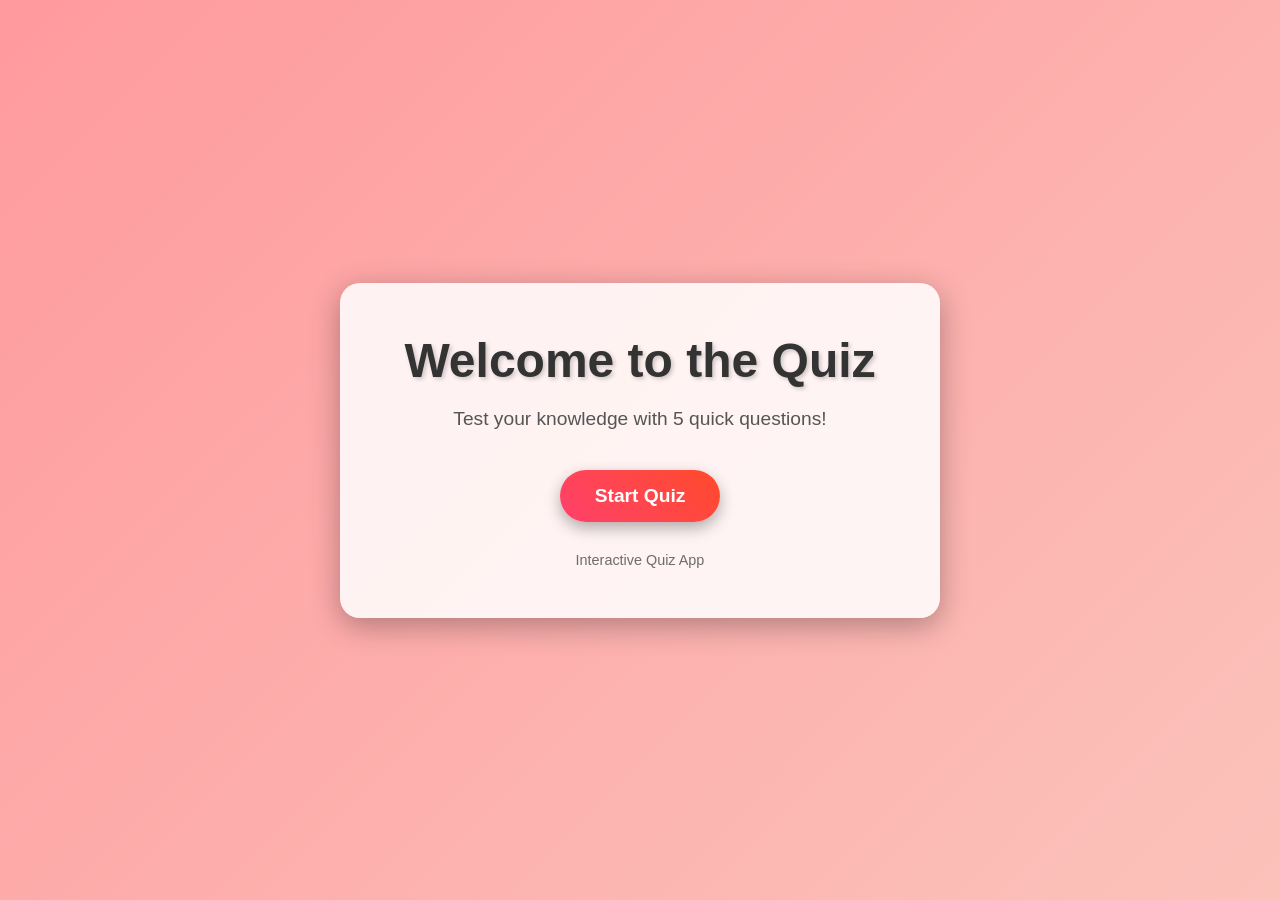
<file: index.html>
<!DOCTYPE html>
<html lang="en">
<head>
  <meta charset="UTF-8">
  <title>Quiz App - Start</title>
  <style>
    /* Full screen setup */
    * {
      box-sizing: border-box;
      margin: 0;
      padding: 0;
      font-family: 'Arial', sans-serif;
    }

    body, html {
      height: 100%;
      width: 100%;
      background: linear-gradient(135deg, #ff9a9e, #fad0c4, #a18cd1, #fbc2eb);
      background-size: 400% 400%;
      animation: gradientBG 15s ease infinite;
      display: flex;
      justify-content: center;
      align-items: center;
    }

    @keyframes gradientBG {
      0% {background-position: 0% 50%;}
      50% {background-position: 100% 50%;}
      100% {background-position: 0% 50%;}
    }

    .container {
      text-align: center;
      padding: 50px;
      background: rgba(255, 255, 255, 0.85);
      border-radius: 20px;
      box-shadow: 0 8px 30px rgba(0,0,0,0.3);
      width: 90%;
      max-width: 600px;
      animation: fadeIn 1s ease forwards;
    }

    @keyframes fadeIn {
      from {opacity: 0; transform: scale(0.8);}
      to {opacity: 1; transform: scale(1);}
    }

    h1 {
      font-size: 3rem;
      color: #333;
      margin-bottom: 20px;
      text-shadow: 2px 2px 4px rgba(0,0,0,0.2);
    }

    p {
      font-size: 1.2rem;
      margin-bottom: 40px;
      color: #555;
    }

    .btn-primary {
      padding: 15px 35px;
      font-size: 1.2rem;
      font-weight: bold;
      color: white;
      background: linear-gradient(45deg, #ff416c, #ff4b2b);
      border: none;
      border-radius: 50px;
      cursor: pointer;
      transition: all 0.3s ease;
      box-shadow: 0 6px 15px rgba(0,0,0,0.3);
    }

    .btn-primary:hover {
      transform: translateY(-3px);
      box-shadow: 0 8px 20px rgba(0,0,0,0.4);
      background: linear-gradient(45deg, #ff4b2b, #ff416c);
    }

    footer {
      margin-top: 30px;
      font-size: 0.9rem;
      color: #333;
      opacity: 0.7;
    }

    @media(max-width: 600px) {
      h1 { font-size: 2.2rem; }
      p { font-size: 1rem; }
      .btn-primary { font-size: 1rem; padding: 12px 25px; }
    }
  </style>
</head>
<body>
  <div class="container">
    <h1>Welcome to the Quiz</h1>
    <p>Test your knowledge with 5 quick questions!</p>
    <button class="btn-primary" onclick="window.location.href='q1.html'">Start Quiz</button>
    <footer>Interactive Quiz App</footer>
  </div>
</body>
</html>
</file>
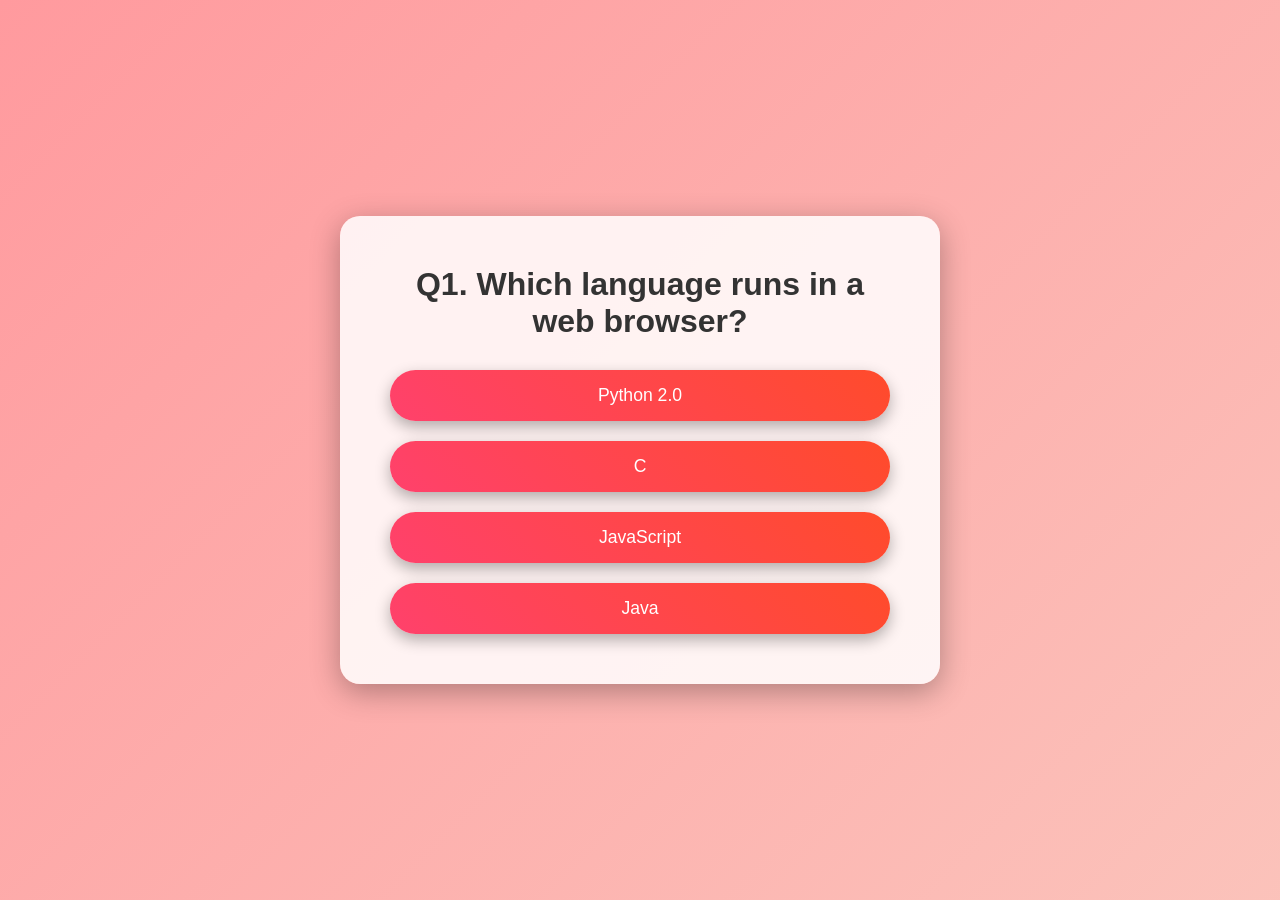
<file: q1.html>
<!DOCTYPE html>
<html lang="en">
<head>
  <meta charset="UTF-8">
  <title>Question 1</title>
  <style>
    *{box-sizing:border-box;margin:0;padding:0;font-family:Arial,sans-serif;}
    body, html {height:100%;width:100%;background:linear-gradient(135deg,#ff9a9e,#fad0c4,#a18cd1,#fbc2eb);background-size:400% 400%;animation:gradientBG 15s ease infinite;display:flex;justify-content:center;align-items:center;}
    @keyframes gradientBG{0%{background-position:0% 50%;}50%{background-position:100% 50%;}100%{background-position:0% 50%;}}
    .container{text-align:center;padding:50px;background:rgba(255,255,255,0.85);border-radius:20px;box-shadow:0 8px 30px rgba(0,0,0,0.3);width:90%;max-width:600px;animation:fadeIn 1s ease forwards;}
    @keyframes fadeIn{from{opacity:0;transform:scale(0.8);}to{opacity:1;transform:scale(1);}}
    h2{font-size:2rem;margin-bottom:30px;color:#333;}
    .options{display:flex;flex-direction:column;gap:20px;}
    .options button{padding:15px;font-size:1.1rem;border:none;border-radius:50px;cursor:pointer;transition:all 0.3s ease;background:linear-gradient(45deg,#ff416c,#ff4b2b);color:white;box-shadow:0 6px 15px rgba(0,0,0,0.3);}
    .options button:hover{transform:translateY(-3px);box-shadow:0 8px 20px rgba(0,0,0,0.4);background:linear-gradient(45deg,#ff4b2b,#ff416c);}
    .correct{background-color:#4CAF50 !important;border:2px solid #388E3C;}
    .wrong{background-color:#f44336 !important;border:2px solid #c62828;}
    @media(max-width:600px){h2{font-size:1.6rem;}.options button{font-size:1rem;padding:12px;}}
  </style>
  <script>
    function saveAnswer(qNo, answer, nextPage, btn){
      const correctAnswers={1:"JavaScript",2:"Cascading Style Sheets",3:"<script>",4:"Sun Microsystems",5:"<ul>"};
      const correct=correctAnswers[qNo];
      localStorage.setItem("question"+qNo,answer);
      document.querySelectorAll(".options button").forEach(b=>b.classList.remove("correct","wrong"));
      if(answer===correct) btn.classList.add("correct"); else btn.classList.add("wrong");
      setTimeout(()=>{window.location.href=nextPage;},600);
    }
  </script>
</head>
<body>
  <div class="container">
    <h2>Q1. Which language runs in a web browser?</h2>
    <div class="options">
      <button onclick="saveAnswer(1,'Python','q2.html',this)">Python 2.0</button>
      <button onclick="saveAnswer(1,'C','q2.html',this)">C</button>
      <button onclick="saveAnswer(1,'JavaScript','q2.html',this)">JavaScript</button>
      <button onclick="saveAnswer(1,'Java','q2.html',this)">Java</button>
    </div>
  </div>
</body>
</html>
</file>
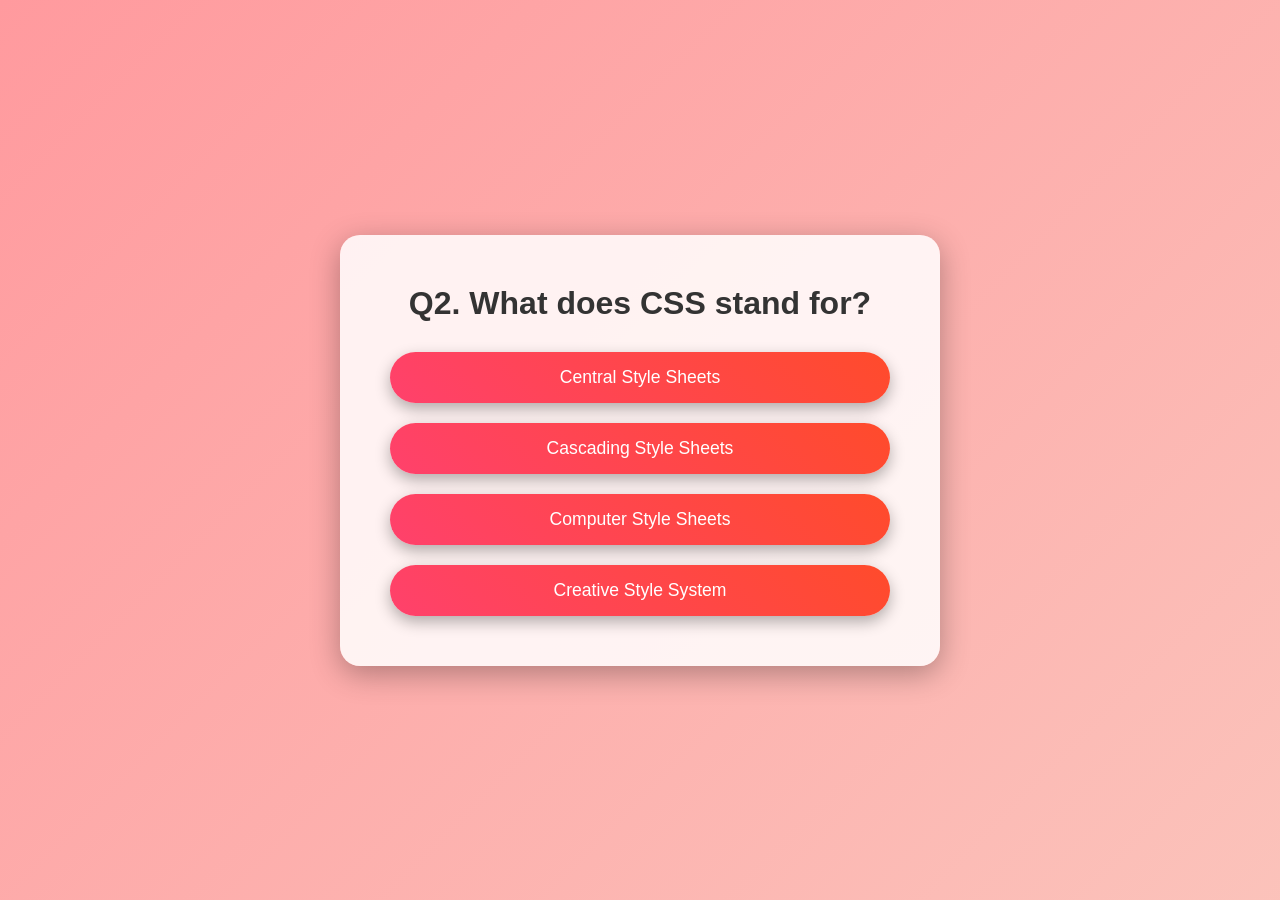
<file: q2.html>
<!DOCTYPE html>
<html lang="en">
<head>
  <meta charset="UTF-8">
  <title>Question 2</title>
  <style>
    /* same styles as q1.html */
    *{box-sizing:border-box;margin:0;padding:0;font-family:Arial,sans-serif;}
    body, html {height:100%;width:100%;background:linear-gradient(135deg,#ff9a9e,#fad0c4,#a18cd1,#fbc2eb);background-size:400% 400%;animation:gradientBG 15s ease infinite;display:flex;justify-content:center;align-items:center;}
    @keyframes gradientBG{0%{background-position:0% 50%;}50%{background-position:100% 50%;}100%{background-position:0% 50%;}}
    .container{text-align:center;padding:50px;background:rgba(255,255,255,0.85);border-radius:20px;box-shadow:0 8px 30px rgba(0,0,0,0.3);width:90%;max-width:600px;animation:fadeIn 1s ease forwards;}
    @keyframes fadeIn{from{opacity:0;transform:scale(0.8);}to{opacity:1;transform:scale(1);}}
    h2{font-size:2rem;margin-bottom:30px;color:#333;}
    .options{display:flex;flex-direction:column;gap:20px;}
    .options button{padding:15px;font-size:1.1rem;border:none;border-radius:50px;cursor:pointer;transition:all 0.3s ease;background:linear-gradient(45deg,#ff416c,#ff4b2b);color:white;box-shadow:0 6px 15px rgba(0,0,0,0.3);}
    .options button:hover{transform:translateY(-3px);box-shadow:0 8px 20px rgba(0,0,0,0.4);background:linear-gradient(45deg,#ff4b2b,#ff416c);}
    .correct{background-color:#4CAF50 !important;border:2px solid #388E3C;}
    .wrong{background-color:#f44336 !important;border:2px solid #c62828;}
    @media(max-width:600px){h2{font-size:1.6rem;}.options button{font-size:1rem;padding:12px;}}
  </style>
  <script>
    function saveAnswer(qNo, answer, nextPage, btn){
      const correctAnswers={1:"JavaScript",2:"Cascading Style Sheets",3:"<script>",4:"Sun Microsystems",5:"<ul>"};
      const correct=correctAnswers[qNo];
      localStorage.setItem("question"+qNo,answer);
      document.querySelectorAll(".options button").forEach(b=>b.classList.remove("correct","wrong"));
      if(answer===correct) btn.classList.add("correct"); else btn.classList.add("wrong");
      setTimeout(()=>{window.location.href=nextPage;},600);
    }
  </script>
</head>
<body>
  <div class="container">
    <h2>Q2. What does CSS stand for?</h2>
    <div class="options">
      <button onclick="saveAnswer(2,'Central Style Sheets','q3.html',this)">Central Style Sheets</button>
      <button onclick="saveAnswer(2,'Cascading Style Sheets','q3.html',this)">Cascading Style Sheets</button>
      <button onclick="saveAnswer(2,'Computer Style Sheets','q3.html',this)">Computer Style Sheets</button>
      <button onclick="saveAnswer(2,'Creative Style System','q3.html',this)">Creative Style System</button>
    </div>
  </div>
</body>
</html>
</file>
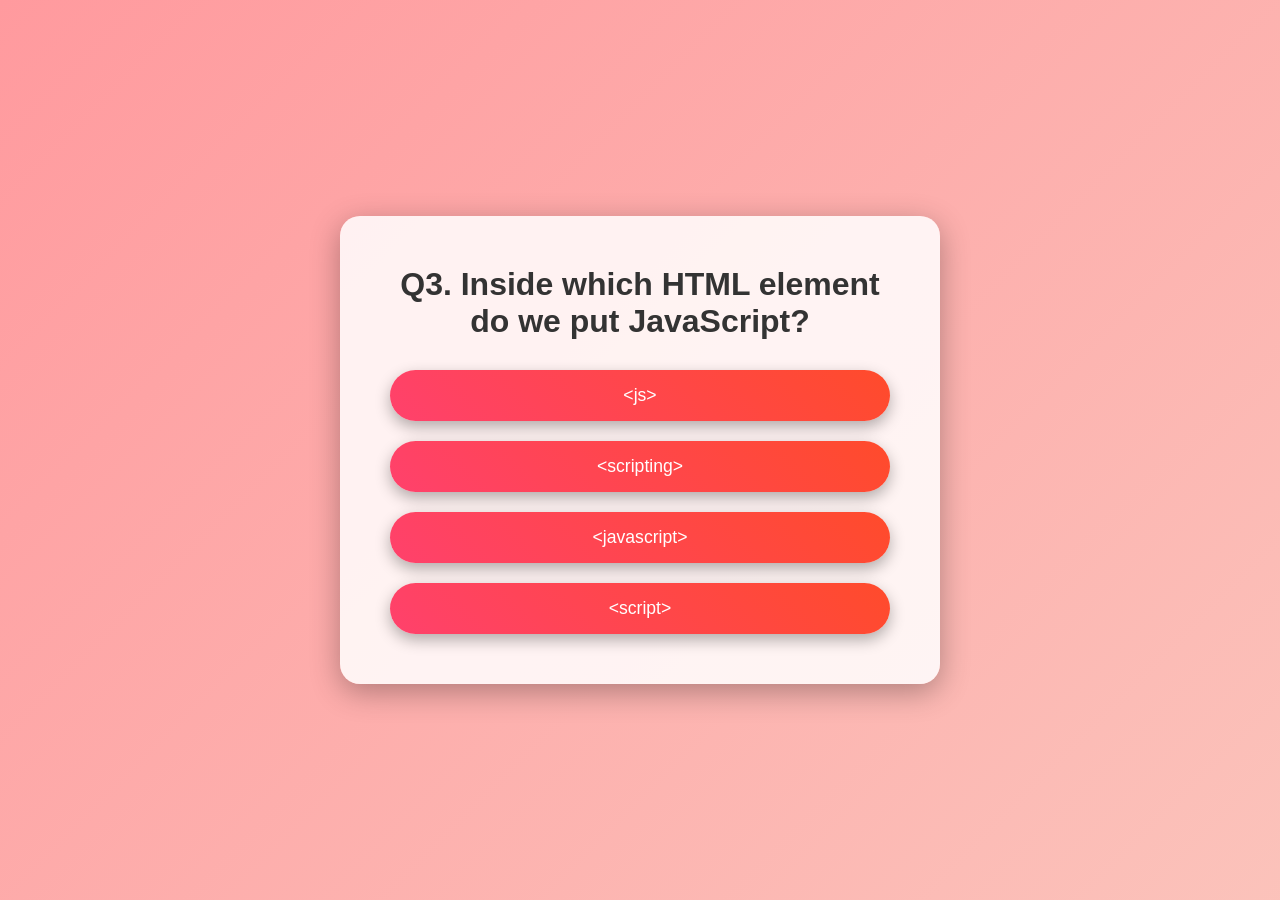
<file: q3.html>
<!DOCTYPE html>
<html lang="en">
<head>
  <meta charset="UTF-8">
  <title>Question 3</title>
  <style>
    *{box-sizing:border-box;margin:0;padding:0;font-family:Arial,sans-serif;}
    body, html {
      height:100%;
      width:100%;
      background: linear-gradient(135deg,#ff9a9e,#fad0c4,#a18cd1,#fbc2eb);
      background-size:400% 400%;
      animation: gradientBG 15s ease infinite;
      display:flex;
      justify-content:center;
      align-items:center;
    }
    @keyframes gradientBG{
      0%{background-position:0% 50%;}
      50%{background-position:100% 50%;}
      100%{background-position:0% 50%;}
    }
    .container{
      text-align:center;
      padding:50px;
      background:rgba(255,255,255,0.85);
      border-radius:20px;
      box-shadow:0 8px 30px rgba(0,0,0,0.3);
      width:90%;
      max-width:600px;
      animation:fadeIn 1s ease forwards;
    }
    @keyframes fadeIn{
      from{opacity:0; transform:scale(0.8);}
      to{opacity:1; transform:scale(1);}
    }
    h2{font-size:2rem;margin-bottom:30px;color:#333;}
    .options{display:flex;flex-direction:column;gap:20px;}
    .options button{
      padding:15px;
      font-size:1.1rem;
      border:none;
      border-radius:50px;
      cursor:pointer;
      transition:all 0.3s ease;
      background:linear-gradient(45deg,#ff416c,#ff4b2b);
      color:white;
      box-shadow:0 6px 15px rgba(0,0,0,0.3);
    }
    .options button:hover{
      transform:translateY(-3px);
      box-shadow:0 8px 20px rgba(0,0,0,0.4);
      background:linear-gradient(45deg,#ff4b2b,#ff416c);
    }
    .correct{background-color:#4CAF50 !important;border:2px solid #388E3C;}
    .wrong{background-color:#f44336 !important;border:2px solid #c62828;}
    @media(max-width:600px){
      h2{font-size:1.6rem;}
      .options button{font-size:1rem;padding:12px;}
    }
  </style>
  <script>
    function saveAnswer(qNo, answer, nextPage, btn){
      const correctAnswers={1:"JavaScript",2:"Cascading Style Sheets",3:"<script>",4:"Sun Microsystems",5:"<ul>"};
      const correct=correctAnswers[qNo];
      // Store answer
      localStorage.setItem("question"+qNo, answer);
      // Disable all buttons
      const buttons=document.querySelectorAll(".options button");
      buttons.forEach(b=>{
        b.disabled=true;
        b.classList.remove("correct","wrong");
      });
      // Highlight clicked button
      if(answer===correct){
        btn.classList.add("correct");
      } else {
        btn.classList.add("wrong");
        // Optionally highlight correct answer
        buttons.forEach(b=>{
          if(b.textContent===correct) b.classList.add("correct");
        });
      }
      // Navigate after delay
      setTimeout(()=>{window.location.href=nextPage;},800);
    }
  </script>
</head>
<body>
  <div class="container">
    <h2>Q3. Inside which HTML element do we put JavaScript?</h2>
    <div class="options">
      <button onclick="saveAnswer(3,'<js>','q4.html',this)">&lt;js&gt;</button>
      <button onclick="saveAnswer(3,'<scripting>','q4.html',this)">&lt;scripting&gt;</button>
      <button onclick="saveAnswer(3,'<javascript>','q4.html',this)">&lt;javascript&gt;</button>
      <button onclick="saveAnswer(3,'<script>','q4.html',this)">&lt;script&gt;</button>
    </div>
  </div>
</body>
</html>
</file>
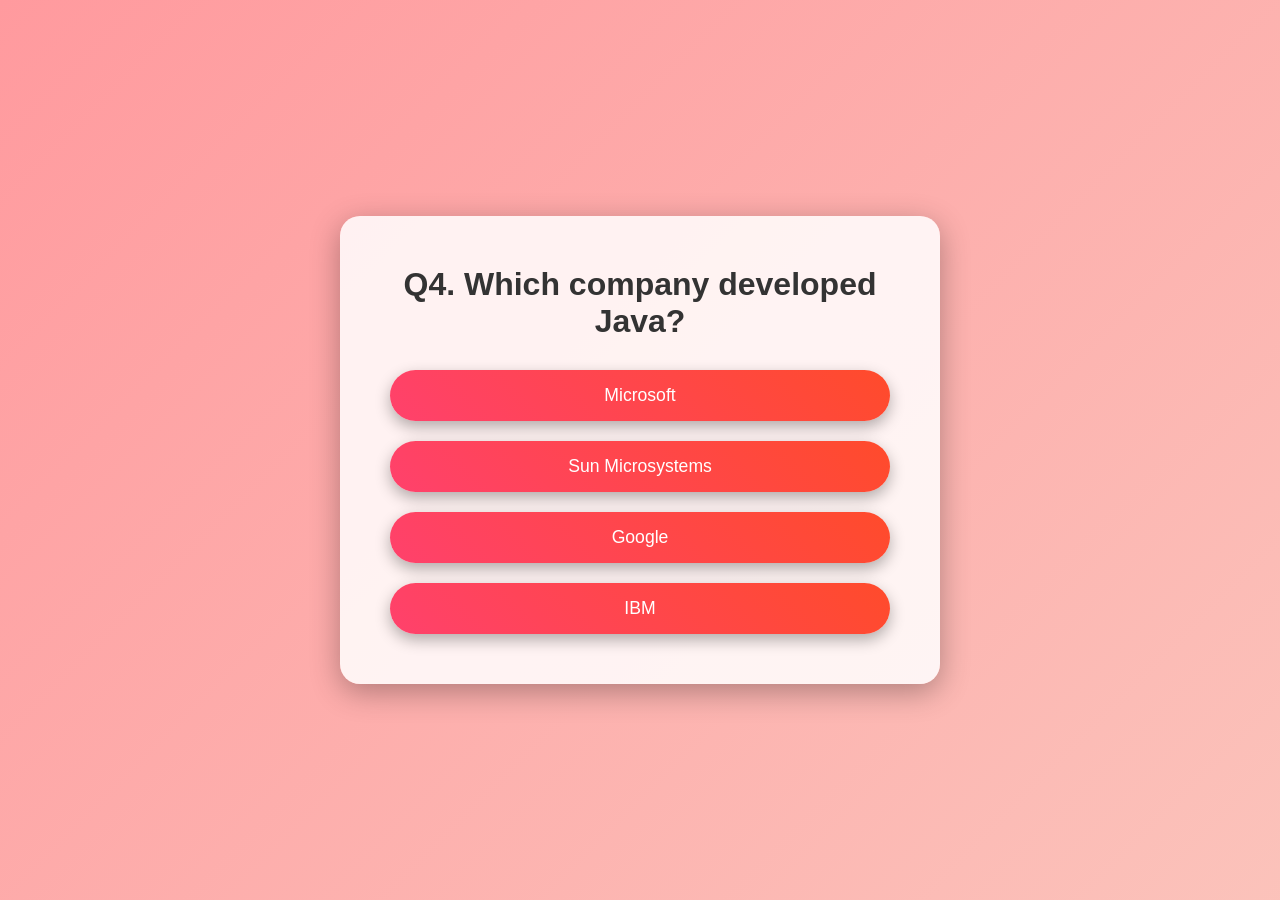
<file: q4.html>
<!DOCTYPE html>
<html lang="en">
<head>
  <meta charset="UTF-8">
  <title>Question 4</title>
  <style>
    *{box-sizing:border-box;margin:0;padding:0;font-family:Arial,sans-serif;}
    body, html {height:100%;width:100%;background:linear-gradient(135deg,#ff9a9e,#fad0c4,#a18cd1,#fbc2eb);background-size:400% 400%;animation:gradientBG 15s ease infinite;display:flex;justify-content:center;align-items:center;}
    @keyframes gradientBG{0%{background-position:0% 50%;}50%{background-position:100% 50%;}100%{background-position:0% 50%;}}
    .container{text-align:center;padding:50px;background:rgba(255,255,255,0.85);border-radius:20px;box-shadow:0 8px 30px rgba(0,0,0,0.3);width:90%;max-width:600px;animation:fadeIn 1s ease forwards;}
    @keyframes fadeIn{from{opacity:0;transform:scale(0.8);}to{opacity:1;transform:scale(1);}}
    h2{font-size:2rem;margin-bottom:30px;color:#333;}
    .options{display:flex;flex-direction:column;gap:20px;}
    .options button{padding:15px;font-size:1.1rem;border:none;border-radius:50px;cursor:pointer;transition:all 0.3s ease;background:linear-gradient(45deg,#ff416c,#ff4b2b);color:white;box-shadow:0 6px 15px rgba(0,0,0,0.3);}
    .options button:hover{transform:translateY(-3px);box-shadow:0 8px 20px rgba(0,0,0,0.4);background:linear-gradient(45deg,#ff4b2b,#ff416c);}
    .correct{background-color:#4CAF50 !important;border:2px solid #388E3C;}
    .wrong{background-color:#f44336 !important;border:2px solid #c62828;}
    @media(max-width:600px){h2{font-size:1.6rem;}.options button{font-size:1rem;padding:12px;}}
  </style>
  <script>
    function saveAnswer(qNo, answer, nextPage, btn){
      const correctAnswers={1:"JavaScript",2:"Cascading Style Sheets",3:"<script>",4:"Sun Microsystems",5:"<ul>"};
      const correct=correctAnswers[qNo];
      localStorage.setItem("question"+qNo, answer);
      const buttons=document.querySelectorAll(".options button");
      buttons.forEach(b=>{b.disabled=true;b.classList.remove("correct","wrong");});
      if(answer===correct) btn.classList.add("correct");
      else{btn.classList.add("wrong");buttons.forEach(b=>{if(b.textContent===correct)b.classList.add("correct");});}
      setTimeout(()=>{window.location.href=nextPage;},800);
    }
  </script>
</head>
<body>
  <div class="container">
    <h2>Q4. Which company developed Java?</h2>
    <div class="options">
      <button onclick="saveAnswer(4,'Microsoft','q5.html',this)">Microsoft</button>
      <button onclick="saveAnswer(4,'Sun Microsystems','q5.html',this)">Sun Microsystems</button>
      <button onclick="saveAnswer(4,'Google','q5.html',this)">Google</button>
      <button onclick="saveAnswer(4,'IBM','q5.html',this)">IBM</button>
    </div>
  </div>
</body>
</html>
</file>
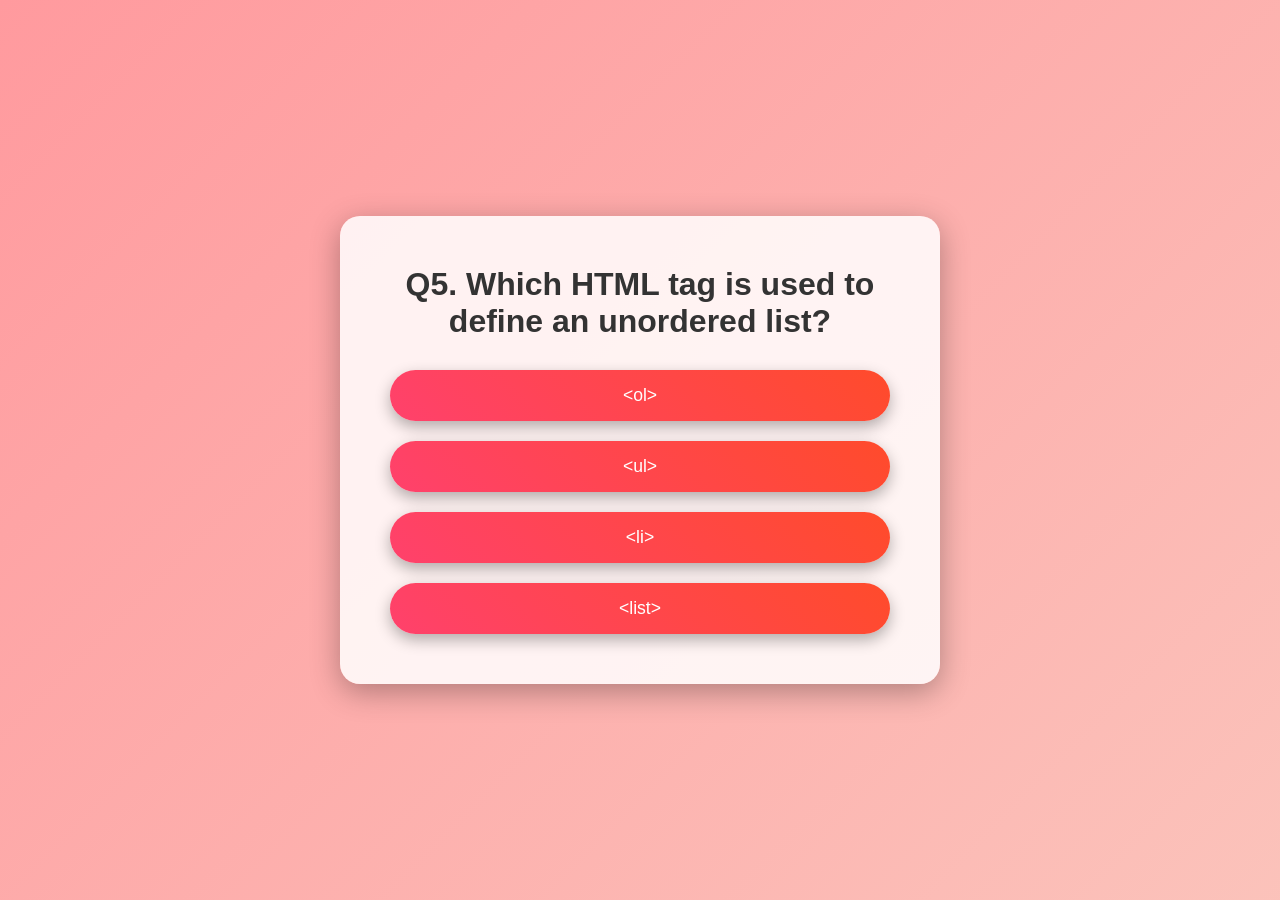
<file: q5.html>
<!DOCTYPE html>
<html lang="en">
<head>
  <meta charset="UTF-8">
  <title>Question 5</title>
  <style>
    *{box-sizing:border-box;margin:0;padding:0;font-family:Arial,sans-serif;}
    body, html {height:100%;width:100%;background:linear-gradient(135deg,#ff9a9e,#fad0c4,#a18cd1,#fbc2eb);background-size:400% 400%;animation:gradientBG 15s ease infinite;display:flex;justify-content:center;align-items:center;}
    @keyframes gradientBG{0%{background-position:0% 50%;}50%{background-position:100% 50%;}100%{background-position:0% 50%;}}
    .container{text-align:center;padding:50px;background:rgba(255,255,255,0.85);border-radius:20px;box-shadow:0 8px 30px rgba(0,0,0,0.3);width:90%;max-width:600px;animation:fadeIn 1s ease forwards;}
    @keyframes fadeIn{from{opacity:0;transform:scale(0.8);}to{opacity:1;transform:scale(1);}}
    h2{font-size:2rem;margin-bottom:30px;color:#333;}
    .options{display:flex;flex-direction:column;gap:20px;}
    .options button{padding:15px;font-size:1.1rem;border:none;border-radius:50px;cursor:pointer;transition:all 0.3s ease;background:linear-gradient(45deg,#ff416c,#ff4b2b);color:white;box-shadow:0 6px 15px rgba(0,0,0,0.3);}
    .options button:hover{transform:translateY(-3px);box-shadow:0 8px 20px rgba(0,0,0,0.4);background:linear-gradient(45deg,#ff4b2b,#ff416c);}
    .correct{background-color:#4CAF50 !important;border:2px solid #388E3C;}
    .wrong{background-color:#f44336 !important;border:2px solid #c62828;}
    @media(max-width:600px){h2{font-size:1.6rem;}.options button{font-size:1rem;padding:12px;}}
  </style>
  <script>
    function saveAnswer(qNo, answer, nextPage, btn){
      const correctAnswers={1:"JavaScript",2:"Cascading Style Sheets",3:"<script>",4:"Sun Microsystems",5:"<ul>"};
      const correct=correctAnswers[qNo];
      localStorage.setItem("question"+qNo, answer);
      const buttons=document.querySelectorAll(".options button");
      buttons.forEach(b=>{b.disabled=true;b.classList.remove("correct","wrong");});
      if(answer===correct) btn.classList.add("correct");
      else{btn.classList.add("wrong");buttons.forEach(b=>{if(b.textContent===correct)b.classList.add("correct");});}
      setTimeout(()=>{window.location.href=nextPage;},800);
    }
  </script>
</head>
<body>
  <div class="container">
    <h2>Q5. Which HTML tag is used to define an unordered list?</h2>
    <div class="options">
      <button onclick="saveAnswer(5,'<ol>','result.html',this)">&lt;ol&gt;</button>
      <button onclick="saveAnswer(5,'<ul>','result.html',this)">&lt;ul&gt;</button>
      <button onclick="saveAnswer(5,'<li>','result.html',this)">&lt;li&gt;</button>
      <button onclick="saveAnswer(5,'<list>','result.html',this)">&lt;list&gt;</button>
    </div>
  </div>
</body>
</html>
</file>
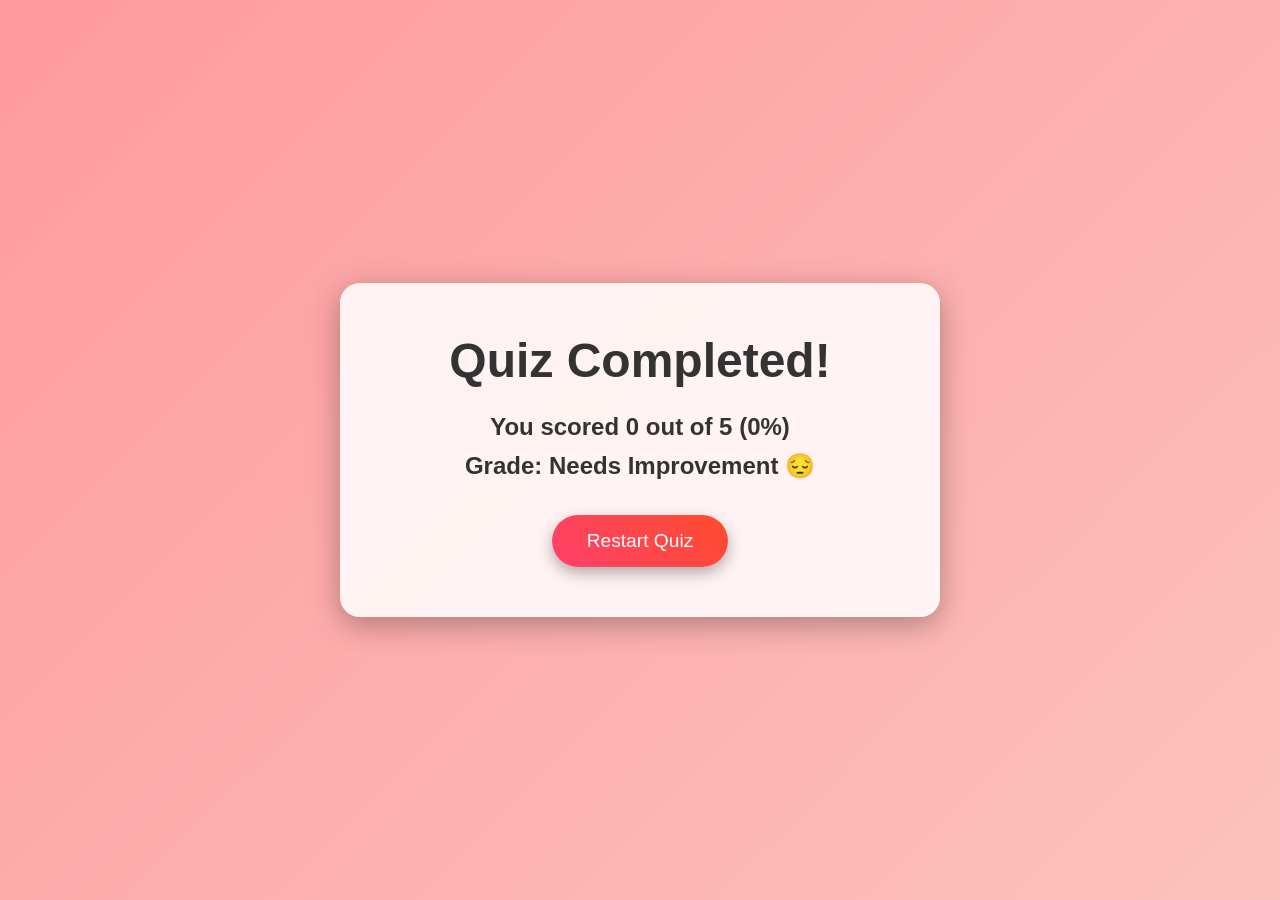
<file: result.html>
<!DOCTYPE html>
<html lang="en">
<head>
  <meta charset="UTF-8">
  <title>Quiz Result</title>
  <style>
    *{box-sizing:border-box;margin:0;padding:0;font-family:Arial,sans-serif;}
    body, html {
      height:100%;
      width:100%;
      background: linear-gradient(135deg,#ff9a9e,#fad0c4,#a18cd1,#fbc2eb);
      background-size:400% 400%;
      animation: gradientBG 15s ease infinite;
      display:flex;
      justify-content:center;
      align-items:center;
    }
    @keyframes gradientBG{
      0%{background-position:0% 50%;}
      50%{background-position:100% 50%;}
      100%{background-position:0% 50%;}
    }
    .container{
      text-align:center;
      padding:50px;
      background:rgba(255,255,255,0.85);
      border-radius:20px;
      box-shadow:0 8px 30px rgba(0,0,0,0.3);
      width:90%;
      max-width:600px;
      animation:fadeIn 1s ease forwards;
    }
    @keyframes fadeIn{
      from{opacity:0;transform:scale(0.8);}
      to{opacity:1;transform:scale(1);}
    }
    h1{font-size:3rem;margin-bottom:20px;color:#333;}
    h2{font-size:1.5rem;margin-bottom:30px;color:#333;line-height:1.6;}
    .btn-primary{
      padding:15px 35px;font-size:1.2rem;color:white;
      background:linear-gradient(45deg,#ff416c,#ff4b2b);
      border:none;border-radius:50px;cursor:pointer;transition:all 0.3s ease;
      box-shadow:0 6px 15px rgba(0,0,0,0.3);
    }
    .btn-primary:hover{
      transform:translateY(-3px);
      box-shadow:0 8px 20px rgba(0,0,0,0.4);
      background:linear-gradient(45deg,#ff4b2b,#ff416c);
    }
  </style>
  <script>
    function showResult() {
      const correctAnswers = ["JavaScript","Cascading Style Sheets","<script>","Sun Microsystems","<ul>"];
      let score = 0;
      const total = correctAnswers.length;

      for(let i=0; i<total; i++){
        const userAnswer = localStorage.getItem("question"+(i+1));
        if(userAnswer === correctAnswers[i]){
          score++;
        }
      }

      const percent = (score/total)*100;
      let grade = "";

      if(percent >= 90) grade = "Excellent 🎉";
      else if(percent >= 75) grade = "Very Good 👍";
      else if(percent >= 50) grade = "Good 🙂";
      else grade = "Needs Improvement 😔";

      document.getElementById("score").innerHTML =
        `You scored <strong>${score}</strong> out of <strong>${total}</strong> (${percent.toFixed(0)}%)<br>Grade: <strong>${grade}</strong>`;
    }
  </script>
</head>
<body onload="showResult()">
  <div class="container">
    <h1>Quiz Completed!</h1>
    <h2 id="score"></h2>
    <button class="btn-primary" onclick="window.location.href='index.html'">Restart Quiz</button>
  </div>
</body>
</html>
</file>
